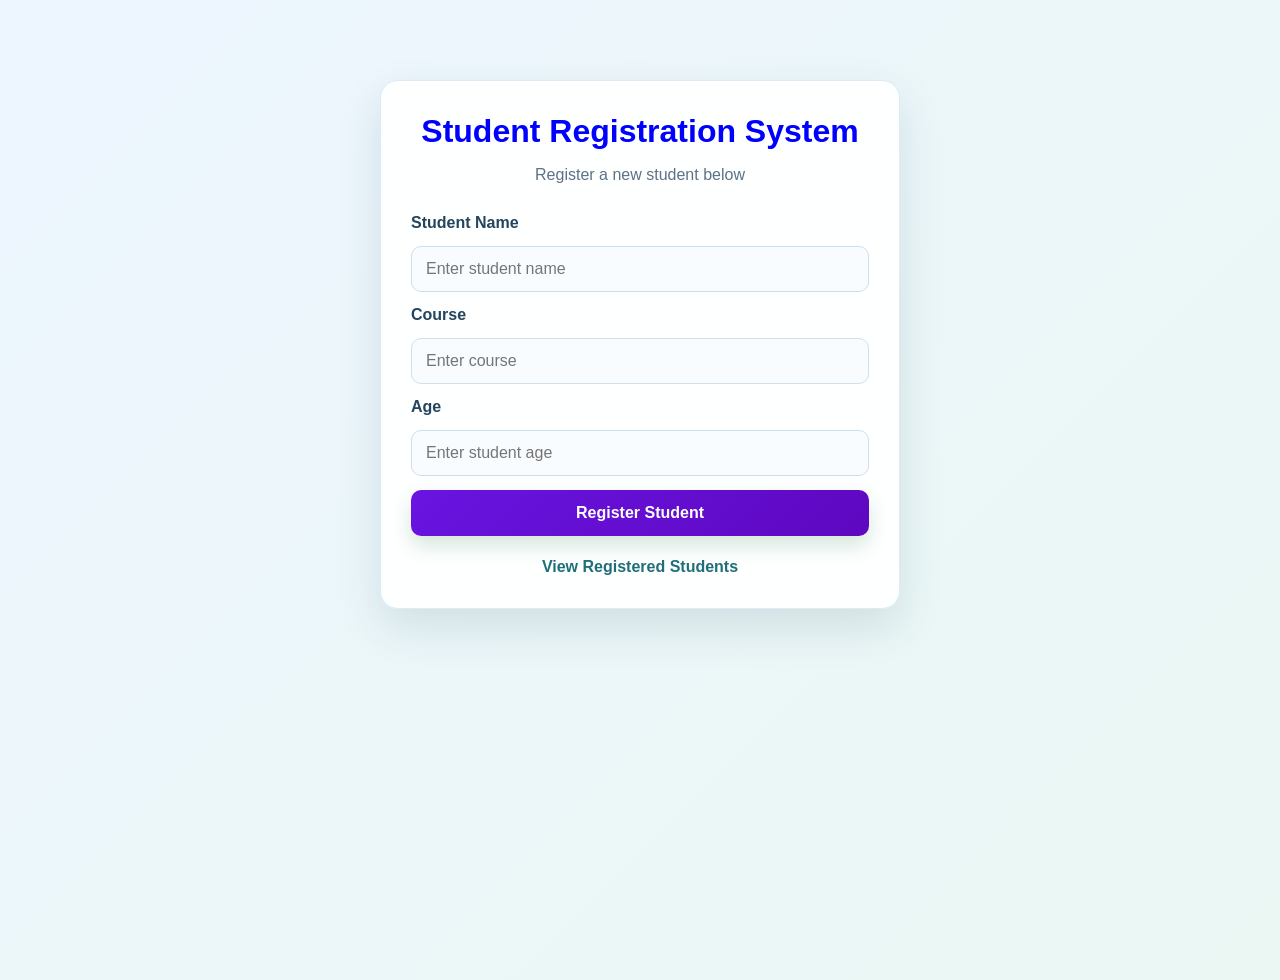
<file: index.HTML>
<!DOCTYPE html>
<html lang="en">
<head>
    <meta charset="UTF-8">
    <meta name="viewport" content="width=device-width, initial-scale=1.0">
    <title>Student Registration System</title>
    <link rel="stylesheet" href="SR.CSS">
</head>

<body>

    <div class="container">

        <h1>Student Registration System</h1>
        <p>Register a new student below</p>

        <form action="process_register.php" method="POST">

            <label for="name">Student Name</label>
            <input
                type="text"
                id="name"
                name="name"
                placeholder="Enter student name"
                required
            >

            <label for="course">Course</label>
            <input
                type="text"
                id="course"
                name="course"
                placeholder="Enter course"
                required
            >

            <label for="age">Age</label>
            <input
                type="number"
                id="age"
                name="age"
                placeholder="Enter student age"
                min="5"
                max="100"
                required
            >

            <button type="submit">Register Student</button>

        </form>

        <div class="links">
            <a href="view.php">View Registered Students</a>
        </div>

    </div>

</body>
</html>
</file>
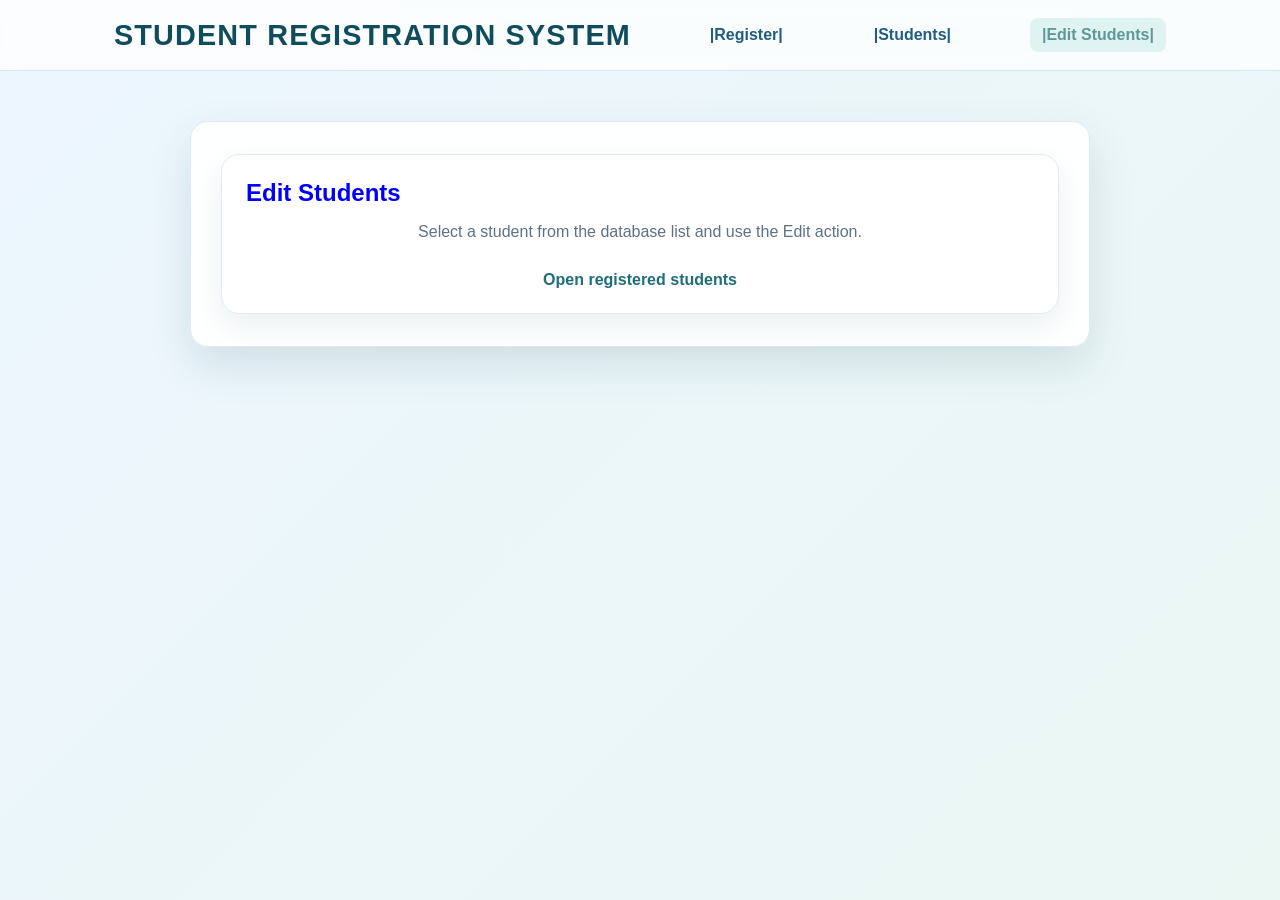
<file: Edit.html>
<!DOCTYPE html>
<html lang="en">
<head>
    <meta charset="UTF-8">
    <meta name="viewport" content="width=device-width, initial-scale=1.0">
    <title>Edit Students</title>
    <link rel="stylesheet" href="SR.CSS">
</head>
<body>
    <header>
        <nav>
            <div class="logo">STUDENT REGISTRATION SYSTEM</div>
            <a href="index.html">|Register|</a>
            <a href="view.php">|Students|</a>
            <a href="edit.html" class="active">|Edit Students|</a>
        </nav>
    </header>
    <main class="container">
        <section class="form-section students-section">
            <h2>Edit Students</h2>
            <p>Select a student from the database list and use the Edit action.</p>
            <div class="links">
                <a href="view.php">Open registered students</a>
            </div>
        </section>
    </main>
</body>
</html>
</file>
<file: SR.CSS>
* {
    margin: 0;
    padding: 0;
    box-sizing: border-box;
}

body {
    font-family: Arial, sans-serif;
    background: linear-gradient(135deg, #edf6ff 0%, #eaf7f3 100%);
    color: black;
    min-height: 100vh;
}

header {
    background: rgba(255, 255, 255, 0.75);
    border-bottom: 1px solid #d6e7f4;
    backdrop-filter: blur(8px);
    position: sticky;
    top: 0;
    z-index: 10;
}

nav {
    max-width: 1100px;
    margin: 0 auto;
    padding: 18px 24px;
    display: flex;
    align-items: center;
    justify-content: space-between;
    gap: 16px;
    flex-wrap: wrap;
}

.logo {
    font-size: 1.8rem;
    font-weight: 800;
    color: #0f4c5c;
    letter-spacing: 0.04em;
}

nav a {
    text-decoration: none;
    color: #215c81;
    font-weight: 700;
    padding: 8px 12px;
    border-radius: 8px;
    transition: all 0.2s ease;
}

nav a:hover,
nav a.active {
    background: #dff4f0;
    color: #0d5a639b;
}

.container {
    width: min(90%, 520px);
    margin: 80px auto;
    background: rgba(255, 255, 255, 0.96);
    border: 1px solid #dfeaf5;
    padding: 32px 30px;
    border-radius: 18px;
    box-shadow: 0 18px 45px rgba(14, 54, 73, 0.12);
}

main.container {
    width: min(90%, 900px);
    margin: 50px auto;
}

h1,
h2 {
    color: blue;
    margin-bottom: 12px;
}

h1 {
    text-align: center;
    font-size: clamp(2rem, 2vw, 2rem);
}

p {
    text-align: center;
    color: #5d7285;
    margin-bottom: 26px;
    line-height: 1.6;
}

form {
    display: flex;
    flex-direction: column;
    gap: 14px;
}

label {
    display: block;
    font-weight: 700;
    color: #23455d;
}

input {
    width: 100%;
    padding: 13px 14px;
    border: 1px solid #cfe0eb;
    border-radius: 10px;
    background: #f9fcff;
    font-size: 1rem;
    color: #123d52;
    transition: border-color 0.2s ease, box-shadow 0.2s ease;
}

input:focus {
    outline: none;
    border-color: #5aa7b5;
    box-shadow: 0 0 0 3px rgba(90, 167, 181, 0.18);
}

button {
    width: 100%;
    padding: 14px 18px;
    background: linear-gradient(135deg, #6914e0 0%, #5e08c1 100%);
    color: white;
    border: none;
    border-radius: 10px;
    cursor: pointer;
    font-size: 1rem;
    font-weight: 700;
    transition: transform 0.15s ease, box-shadow 0.25s ease;
    box-shadow: 0 10px 20px rgba(31, 122, 67, 0.18);
}

button:hover {
    transform: translateY(-1px);
    box-shadow: 0 12px 24px rgba(7, 182, 48, 0.25);
}

.links {
    text-align: center;
    margin-top: 22px;
}

.links a {
    color: #1f6e7a;
    text-decoration: none;
    font-weight: 700;
}

.links a:hover {
    text-decoration: underline;
}

.form-section {
    background: #ffffff;
    border: 1px solid #dfeaf5;
    border-radius: 18px;
    padding: 24px;
    box-shadow: 0 12px 30px rgba(26, 68, 89, 0.08);
}

.student-table {
    width: 100%;
    border-collapse: collapse;
    margin-top: 20px;
    overflow: hidden;
    border-radius: 12px;
}

.student-table th,
.student-table td {
    padding: 14px 16px;
    text-align: left;
    border-bottom: 1px solid #e6eef3;
}

.student-table th {
    background: #eaf6f5;
    color: #174b59;
    font-size: 0.9rem;
    font-weight: 800;
}

.student-table tbody tr {
    background: #fff;
    transition: background-color 0.2s ease;
}

.student-table tbody tr:nth-child(even) {
    background: #f8fbfc;
}

.student-table tbody tr:hover {
    background: #eef8f7;
}

.student-table tbody tr:last-child td {
    border-bottom: none;
}

.table-action {
    display: inline-block;
    padding: 7px 12px;
    border-radius: 8px;
    background: white;
    color: black;
    font-weight: 700;
    text-decoration: none;
}

.table-action:hover {
    background: green;
    color: white;
}

.table-actions {
    display: flex;
    align-items: center;
    gap: 8px;
}

.delete-form {
    display: inline;
}

.delete-action {
    width: auto;
    padding: 7px 12px;
    border-radius: 8px;
    background: whitesmoke;
    color: black;
    box-shadow: none;
}

.delete-action:hover {
    background: var(--crlr, red);
    box-shadow: none;
    letter-spacing: 0.5px;
}

.registration-message {
    margin-bottom: 18px;
    padding: 12px 14px;
    background: #fff7e8;
    border: 1px solid #f2dfb6;
    color: #775619;
    border-radius: 10px;
    font-weight: 700;
}

.table-wrap {
    width: 100%;
    overflow-x: auto;
}

.student-row,
.student-edit-row {
    display: grid;
    grid-template-columns: 1.8fr 0.6fr 1.2fr;
    gap: 12px;
    align-items: center;
    padding: 12px 10px;
    border-bottom: 1px solid #edf3f7;
}

.student-row:last-child,
.student-edit-row:last-child {
    border-bottom: none;
}

.student-heading {
    font-weight: 800;
    color: #1d4758;
    background: #f4fbfc;
    border-radius: 10px 10px 0 0;
}

.registration-success {
    margin-bottom: 18px;
    padding: 12px 14px;
    background: #ebfaf4;
    border: 1px solid #c5ebd1;
    color: #1a5f3d;
    border-radius: 10px;
    font-weight: 700;
}

#editMessage {
    display: block;
    margin-bottom: 16px;
    padding: 10px 12px;
    background: #ecf9ff;
    border: 1px solid #cfeaf7;
    border-radius: 10px;
    color: #185a70;
    font-weight: 700;
}

.student-edit-row {
    grid-template-columns: 1fr 0.7fr 1fr auto;
    gap: 10px;
    align-items: end;
    padding: 14px 8px;
}

.student-edit-row label {
    display: flex;
    flex-direction: column;
    gap: 6px;
    font-size: 0.9rem;
    color: #375a6e;
}

.student-edit-row input {
    margin-bottom: 0;
}

.student-actions {
    display: flex;
    gap: 10px;
    justify-content: flex-end;
    margin-top: 18px;
}

.student-actions button,
.remove-student {
    width: auto;
    min-width: 100px;
    padding: 10px 14px;
}

.remove-student {
    background: linear-gradient(135deg, #f39b7b 0%, #d96d4d 100%);
    box-shadow: 0 8px 18px rgba(217, 109, 77, 0.16);
}

.remove-student:hover {
    background: linear-gradient(135deg, #ed8f68 0%, #c75a3a 100%);
}

@media (max-width: 700px) {
    nav {
        justify-content: center;
    }

    .container,
    main.container {
        width: 92%;
        margin: 40px auto;
    }

    .student-row,
    .student-edit-row {
        grid-template-columns: 1fr;
    }

    .student-table {
        min-width: 600px;
    }

    .student-actions {
        justify-content: stretch;
    }

    .student-actions button,
    .remove-student {
        width: 100%;
    }
}
</file>
